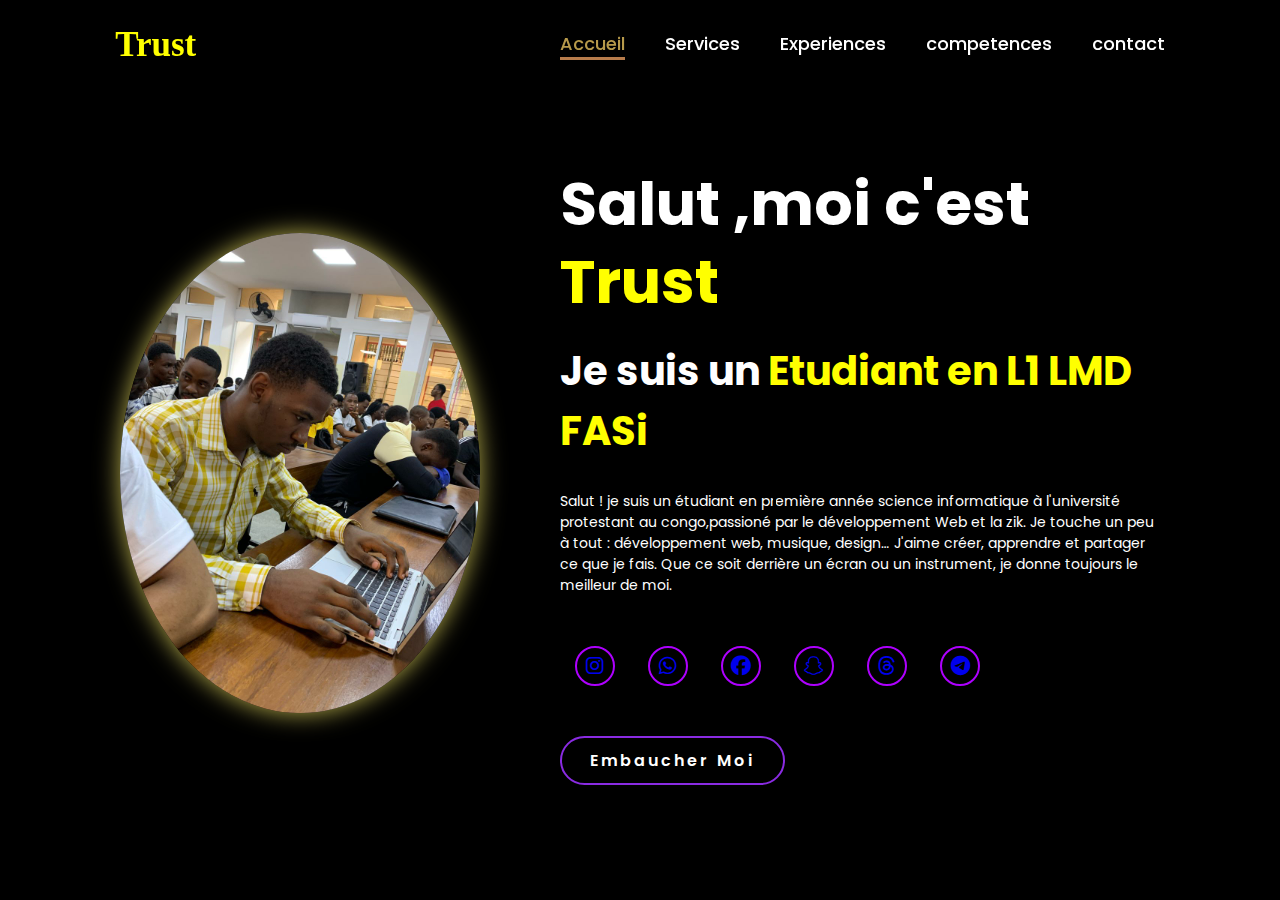
<file: index.html>
<!DOCTYPE html>
<html lang="fr">
    <head>
        <meta charset="UTF-8">
        <meta name="viewport" content="width=device-width, initial-scale=1.0">
        <link rel="stylesheet" href="style.css">
        <link rel="stylesheet"
            href="https://cdnjs.cloudflare.com/ajax/libs/font-awesome/6.5.2/css/all.min.css">
        <title>Portfolio de Trust | Développeur & Artiste</title>
    </head>
    <body>
        <header>
            <a href="#" class="logo">Trust</a>
            <button class="menu-toggle" id="menuToggle">
                <i class="fas fa-bars"></i>
            </button>
            <nav id="mainNav">
                <a href="#" class="active">Accueil</a>
                <a href="/services.html"> Services</a>
                <a href="/Experiences.html"> Experiences</a>
                <a href="/Competences.html"> competences</a>
                <a href="/contact.html"> contact</a>
            </nav>
        </header>

        <section class="home">
            <div class="home-img">
                <img src="/main.jpg" alt>
            </div>
            <div class="home-content">
                <h1>Salut ,moi c'est <span>Trust</span></h1>
                <h3 class="typing-text">Je suis un <span></span></h3>
                <p>
                    Salut ! je suis un étudiant en première année science
                    informatique
                    à l'université protestant au congo,passioné par le
                    développement Web et la zik. Je touche un peu à tout :
                    développement web, musique, design… J'aime créer, apprendre
                    et partager ce que je fais. Que ce soit derrière un écran ou
                    un instrument, je donne toujours le meilleur de moi.
                </p>

                <div class="social-icons">
                    <a
                        href="https://www.instagram.com/_the_mozart?igsh=MXN4c3VzcHB5MXFk&utm_source=qr"
                        target="_blank" class="fa-brands fa-instagram"></a>
                    <a href="https://wa.me/message/K6EADTESEAT5P1"
                        target="_blank" class="fa-brands fa-whatsapp"></a>
                    <a
                        href="https://www.facebook.com/share/16BcJf3R2X/?mibextid=wwXIfr"
                        target="_blank" class="fa-brands fa-facebook"></a>
                    <a href="https://snapchat.com/t/vHN6t8me" target="_blank"
                        class="fa-brands fa-snapchat"></a>
                    <a
                        href="https://www.threads.net/@_the_mozart?igshid=NTc4MTIwNjQ2YQ=="
                        target="_blank" class="fa-brands fa-threads"></a>
                    <a href="https://t.me/trustmozart" target="_blank"
                        class="fa-brands fa-telegram"></a>
                </div>
                <a href="mailto:trustmozqrt41@gmail.com" class="btn">Embaucher
                    Moi</a>
            </div>

        </section>

    </body>
</html>
</file>
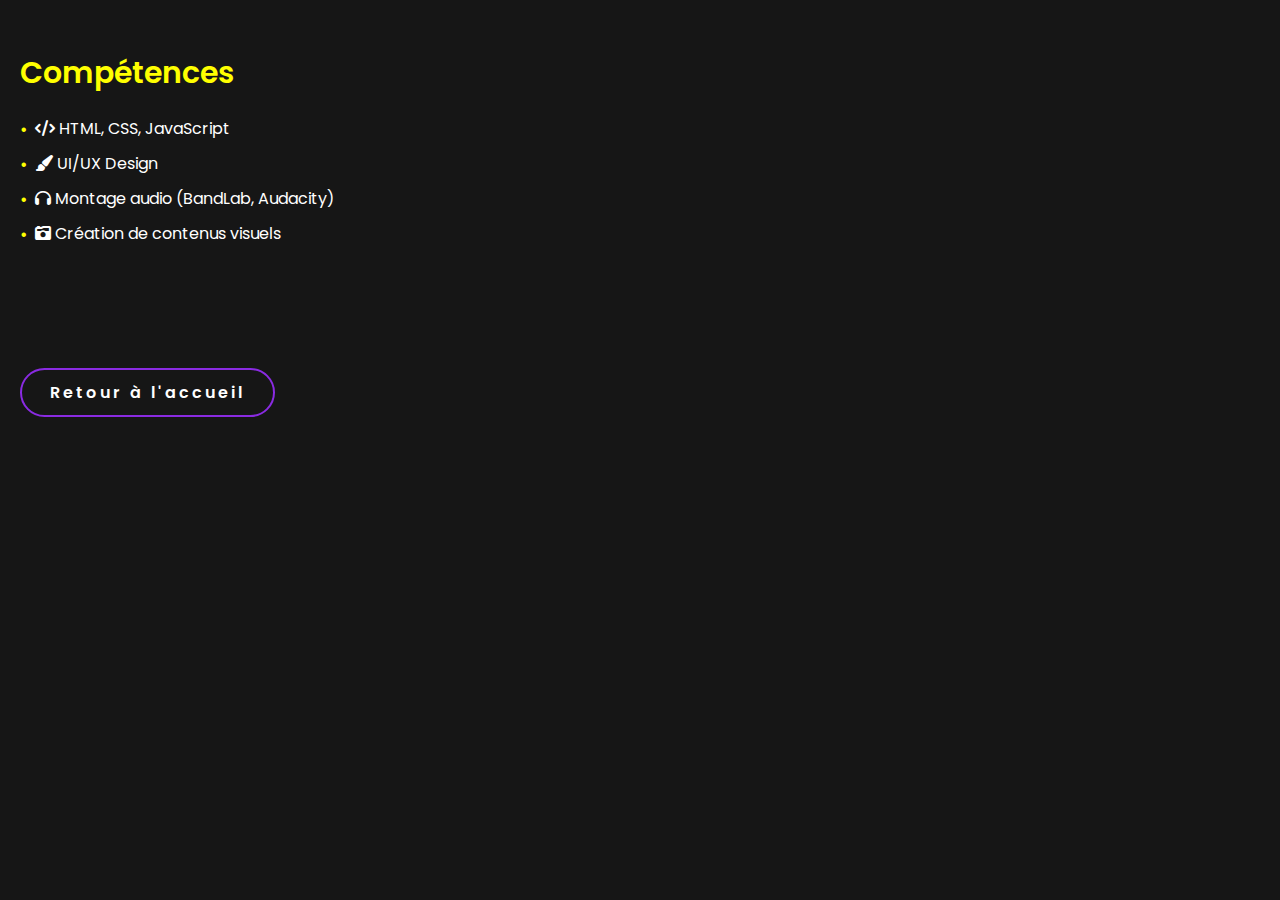
<file: Competences.html>
<!DOCTYPE html>
<html lang="fr">
    <head>
        <meta charset="UTF-8">
        <meta name="viewport" content="width=device-width, initial-scale=1.0">
        <link rel="stylesheet"
            href="https://cdnjs.cloudflare.com/ajax/libs/font-awesome/6.5.2/css/all.min.css">
        <link rel="stylesheet" href="./style.css">
        <title>Mes Compétences</title>
    </head>
    <body>
        <section class="competences" id="competences">
            <h2 class="section-title">Compétences</h2>
            <ul>
                <li><i class="fas fa-code"></i> HTML, CSS, JavaScript</li>
                <li><i class="fas fa-paint-brush"></i> UI/UX Design</li>
                <li><i class="fas fa-headphones"></i> Montage audio (BandLab,
                    Audacity)</li>
                <li><i class="fas fa-camera-retro"></i> Création de contenus
                    visuels</li>
            </ul>
            <br><br><br><br><br><br><br><a href="/index.html"
                class="btn">Retour à l'accueil</a>
        </section>

    </body>
</html>
</file>
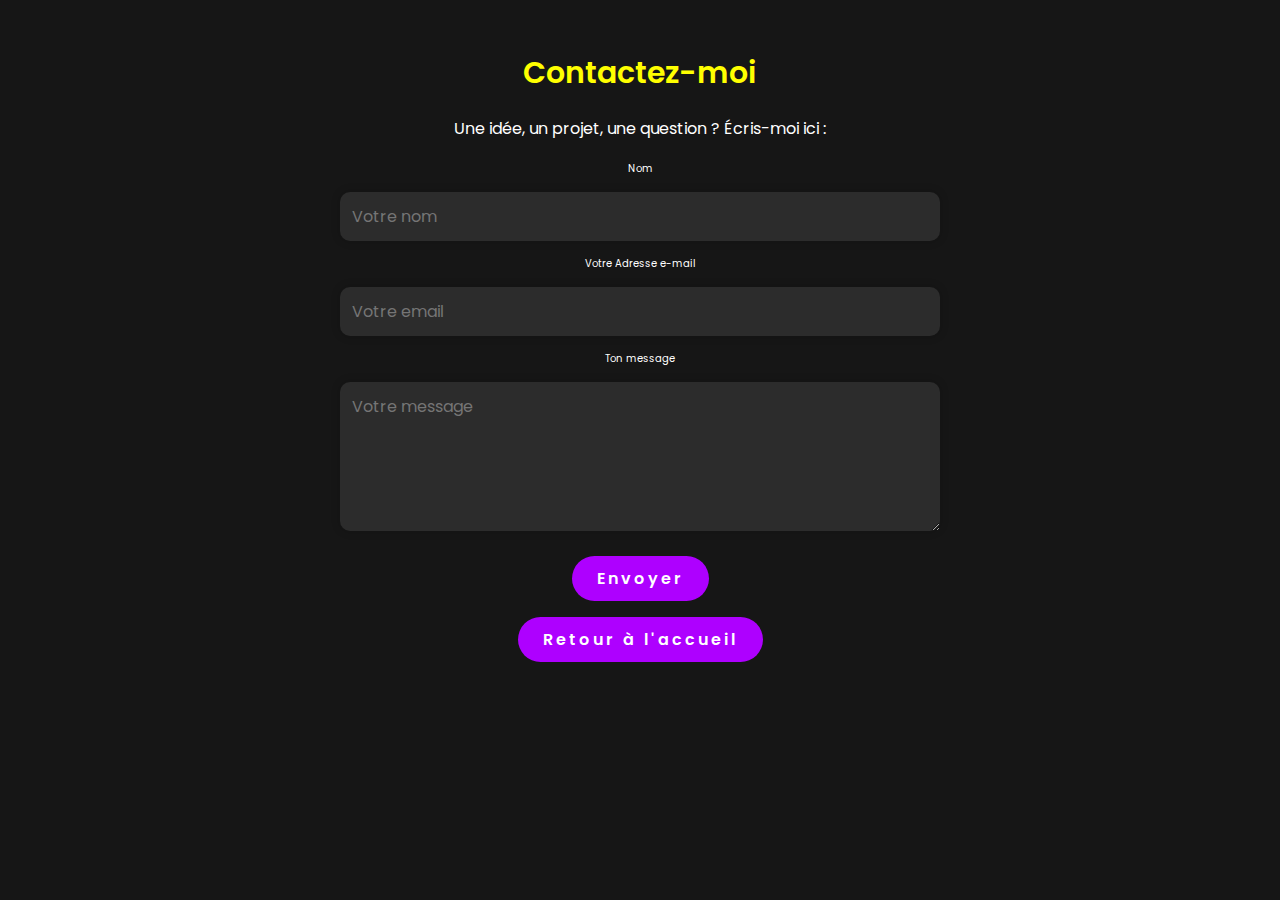
<file: contact.html>
<!DOCTYPE html>
<html lang="fr">
  <head>
    <meta charset="UTF-8" />
    <meta name="viewport" content="width=device-width, initial-scale=1.0" />
    <link rel="stylesheet" href="./style.css" />
    <title>Contact</title>
  </head>
  <body>
    <section class="contact" id="contact">
      <h2 class="section-title">Contactez-moi</h2>
      <p>Une idée, un projet, une question ? Écris-moi ici :</p>

      <form class="contact-form">
        <label for="nom">Nom</label>
        <input id="nom" type="text" placeholder="Votre nom" required>
        <label for="mail">Votre Adresse e-mail</label>
        <input id="mail" type="email" placeholder="Votre email" required>
        <label for="message">Ton message</label>
        <textarea id="message" rows="5" placeholder="Votre message"
          required></textarea>
        <button type="submit" class="btn">Envoyer</button>
      </form>
    <br><a href="index.html" class="btn">Retour à
        l'accueil</a>

    </section>

  </body>
</html>
</file>
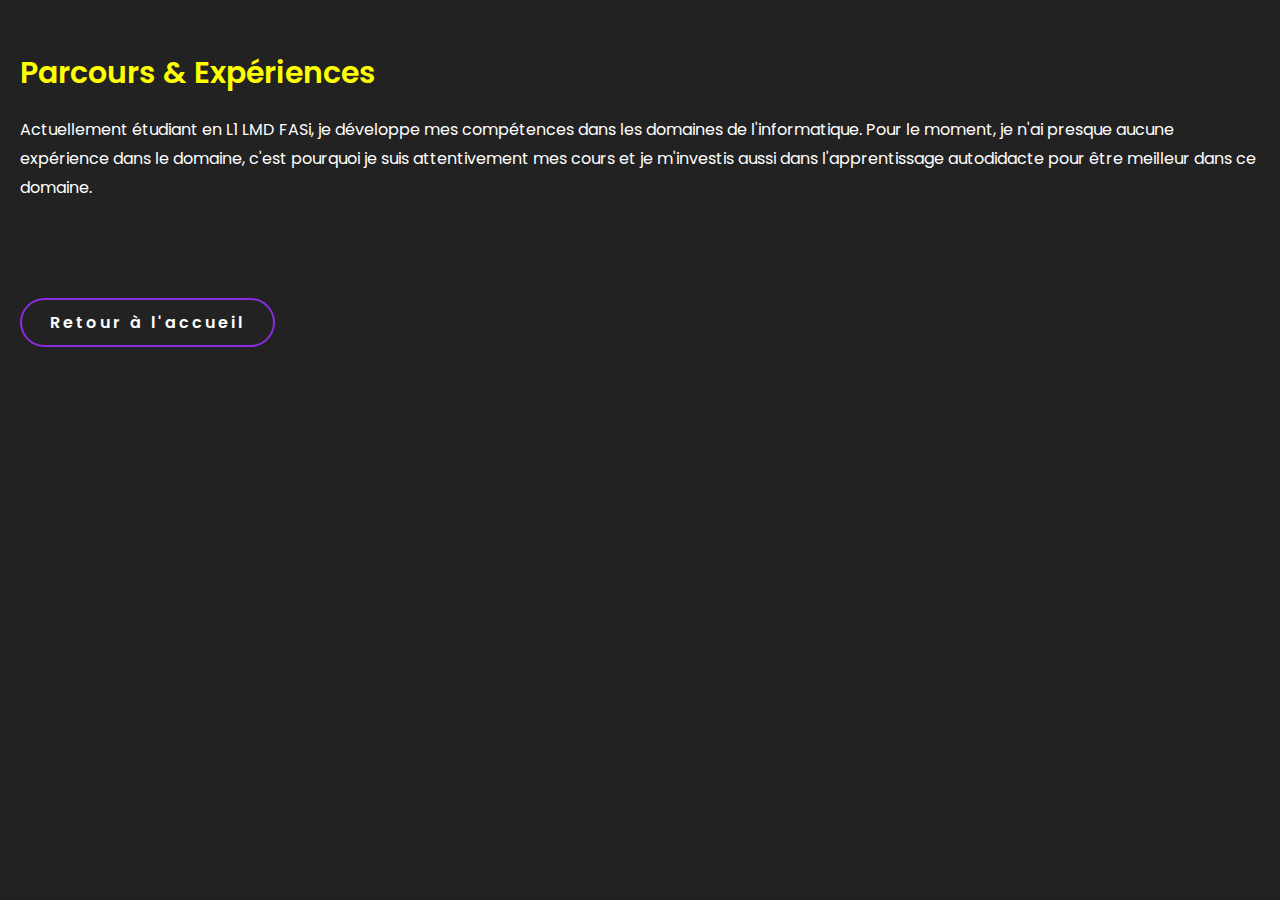
<file: Experiences.html>
<!DOCTYPE html>
<html lang="fr">
    <head>
        <meta charset="UTF-8">
        <meta name="viewport" content="width=device-width, initial-scale=1.0">
        <link rel="stylesheet" href="./style.css">
        <title>Mon Expériences</title>
    </head>
    <body>
        <section class="experiences" id="experiences">
            <h2 class="section-title">Parcours & Expériences</h2>
            <p>Actuellement étudiant en L1 LMD FASi, je développe mes
                compétences dans les domaines de l'informatique. Pour le moment,
                je n'ai presque aucune expérience dans le domaine, c'est
                pourquoi je suis attentivement mes cours et je m'investis aussi
                dans l'apprentissage autodidacte pour être meilleur dans ce
                domaine.</p>
            <br><br><br><br><br><br><a href="index.html"
                class="btn">Retour à l'accueil</a>
        </section>

    </body>
</html>
</file>
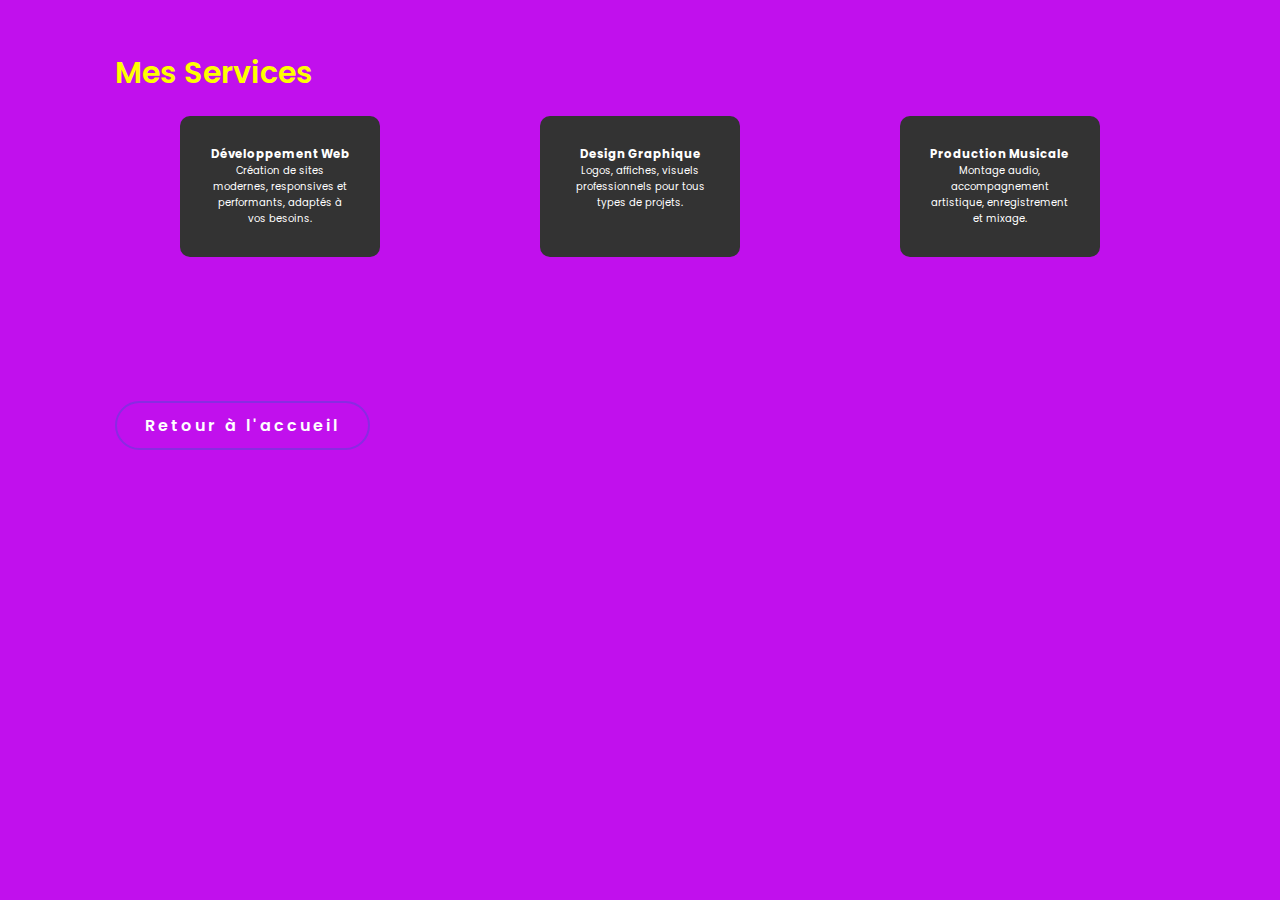
<file: services.html>
<!DOCTYPE html>
<html lang="fr">
    <head>
        <meta charset="UTF-8">
        <meta name="viewport" content="width=device-width, initial-scale=1.0">
        <link rel="stylesheet" href="./style.css">
        <title>Mes Services</title>
    </head>
    <body>
        <section class="services" id="services">
            <h2 class="section-title">Mes Services</h2>
            <div class="services-container">
                <div class="service-box">
                    <i class="fas fa-code"></i>
                    <h3>Développement Web</h3>
                    <p>Création de sites modernes, responsives et performants,
                        adaptés à vos besoins.</p>
                </div>
                <div class="service-box">
                    <i class="fas fa-paint-brush"></i>
                    <h3>Design Graphique</h3>
                    <p>Logos, affiches, visuels professionnels pour tous types
                        de projets.</p>
                </div>
                <div class="service-box">
                    <i class="fas fa-music"></i>
                    <h3>Production Musicale</h3>
                    <p>Montage audio, accompagnement artistique, enregistrement
                        et mixage.</p>
                </div>
            </div>
            <br><br><br><br><br><br><br><br><br><a href="index.html"
                class="btn">Retour à l'accueil</a>
        </section>

    </body>
</html>
</file>
<file: style.css>
@import url('https://fonts.googleapis.com/css2?family=Poppins:wght@100;200;300;400;500;600&display=swap');

* {
    margin: 0;
    padding: 0;
    box-sizing: border-box;
    text-decoration: none;
    border: none;
    outline: none;
    font-family: 'poppins', sans-serif;
}

html {
    font-size: 62.5%;
    scroll-behavior: smooth;
}


body {
    width: 100%;
    height: 100vh;
    overflow: hidden;
    background-color: rgb(193, 16, 237);
    color: white;

}

header {
    margin-top: 25px;
    position: fixed;
    top: 0;
    left: 0;
    width: 100%;
    background-color: transparent;
    filter: drop-shadow(0 0 10px black);
    display: flex;
    justify-content: space-between;
    align-items: center;
    z-index: 100;
    padding: 0 9%;

}
.menu-toggle {
    display: none;
    background: none;
    border: none;
    color: white;
    font-size: 2.5rem;
    cursor: pointer;
    z-index: 101;
}
nav {
    display: flex;
}

.logo {
    font-size: 3.5rem;
    color: yellow;
    font-weight: 800;
    cursor: pointer;
    transition: 0.5s ease;
    font-family: 'Wide Latin';
}

.logo:hover {
    transform: scale(1.1);

}


nav a {
    font-size: 1.8rem;
    color: white;
    margin-left: 4rem;
    font-weight: 500;
    transition: 0.3s ease;
}

nav a:hover,
nav a.active {
    color: #b79a4b;
    border-bottom: 3px solid #b77c4b;
}

/* @media(max-width:995px) {
    nav {
        position: absolute;
        display: none;
        top: 100%;
        right: 0;
        width: 40%;
        border-left: 3px solid#b7ae4b;
        border-bottom: 3px solid#b7b34b;
        border-bottom-left-radius: 2rem;
        padding: 1rem solid;
        background-color: #161616;
        border-top: 0.1rem solid black;
    }

    nav.active {
        display: block;
    }

    nav a {
        display: block;
        font-size: 2rem;
        margin: 3rem;
    }

    nav a:hover,
    nav a.active {
        padding: 1rem;
        border-radius: 0.5rem;
        border-bottom: 0.5;
        border-bottom: 0.5rem solid #b79e4b;
    }
} */
@media(max-width: 768px) {
    .menu-toggle {
        display: block;
    }
    
    nav {
        position: fixed;
        top: 0;
        right: -100%;
        width: 80%;
        height: 100vh;
        background-color: #161616;
        flex-direction: column;
        align-items: center;
        justify-content: center;
        transition: right 0.3s ease;
        z-index: 100;
    }
    
    nav.active {
        right: 0;
    }
    
    nav a {
        margin: 1.5rem 0;
        font-size: 2rem;
    }
    
    .menu-toggle.active {
        position: fixed;
        right: 9%;
        color: yellow;
    }
}


section {
    min-height: 100vh;
    padding: 5rem 9% 5rem;
}

.home {
    display: flex;
    justify-content: center;
    align-items: center;
    gap: 8rem;
    background-color: black;
    padding: 10rem 9% 5rem;
}
.home-content {
    display: flex;
    flex-direction: column;
    justify-content: center;
    align-items: flex-start;
    gap: 2rem;
    max-width: 600px;
}


.home .home-content h1 {
    font-size: 6rem;
    font-weight: 700;
    line-height: 1.3;
}

span {
    color: yellow;
}

.home-content h3 {
    font-size: 4rem;
    margin-bottom: 1rem;
    font-weight: 700;

}

.home-content p {
    font-size: 1.4rem;
    animation: fadeIn 1.5s ease-in-out;
}

.home-img {
    border-radius: 50%;
}

.home-img img {
    position: relative;
    width: 40vh;
    border-radius: 50%;
    box-shadow: 0 0 25px #b7ae4b;
    cursor: pointer;
    transition: 0.2s linear;
}

.home-img img:hover {
    transform: scale(1.05);
}

.social-icons a {
    display: inline-flex;
    justify-content: center;
    align-items: center;
    width: 4rem;
    height: 4rem;
    background-color: transparent;
    border: 0.2rem solid rgb(174, 0, 255);
    font-size: 2rem;
    border-radius: 50%;
    margin: 3rem 1.5rem 3rem;
    transition: 0.3s ease;
}

.social-icons a:hover {
    color: white;
    transform: scale(1.3);
    background-color: blueviolet;
    box-shadow: 0 0 25px blueviolet;

}

.btn {
    display: inline-block;
    padding: 1rem 2.8rem;
    border-radius: 4rem;
    font-size: 1.6rem;
    color: white;
    letter-spacing: 0.3rem;
    font-weight: 600;
    border: 2px solid blueviolet;
    transition: 0.3s ease;
    cursor: pointer;
}

.btn:hover {
    transform: scale(1.03);
    background-color: blueviolet;
    color: #161616;
    box-shadow: 0 0 25px;
}


.typing-text {
    font-size: 34px;
    font-weight: 600;
    min-width: 280px;
}

.typing-text span {
    position: relative;
}

.typing-text span::before {
    content: "Etudiant en L1 LMD FASi";
    color: yellow;
    animation: words 20s infinite;

}

.typing-text span::after {
    content: "";
    background-color: #161616;
    position: absolute;
    width: calc(100% +8px);
    height: 100%;
    border-left: 3px solid black;
    right: -8px;
    animation: cursor 0.6s infinite;
}

@keyframes cursor {
    to {
        border-left: 3px solid yellow;
    }
}

@keyframes words {

    0%,
    20% {
        content: " Developpeur ";
    }

    21%,
    40% {
        content: "web designer";
    }

    61%,
    80% {
        content: "Musicien/Intrumentiste";
    }

    81%,
    100% {
        content: "Artiste/Danseur,etc";
    }
}

@media (max-width:1000px) {
    .home {
        gap: 4rem;
    }
}

@media (max-width:995px) {
    .home {
        flex-direction: column;
        margin: 0;
        padding: 10rem 5% 5rem;
        gap: 3rem;
        text-align: center;
    }

    .home .home-content h3 {
        font-size: 2.5rem;
    }

    .home-content h1 {
        font-size: 4rem;
        margin-top: 2rem;
    }

    .home-img img {
        width: 70vw;
        max-width: 300px;
        min-width: 250px;
        margin-top: 2rem;
    }
    .home-content p {
        font-size: 1.6rem;
        padding: 0 1rem;
    }
    .social-icons {
        justify-content: center;
    }
}

@keyframes fadeIn {
    0% {
        opacity: 0;
        transform: translateY(20px);
    }

    100% {
        opacity: 1;
        transform: translateY(0);
    }
}
@media(max-width: 768px) {
    header .logo {
        font-size: 3rem;
    }

    nav a {
        font-size: 1.4rem;
    }

    section#home {
        flex-direction: column;
        gap: 2rem;
    }

    section#services .services-container {
        flex-direction: column;
        gap: 2rem;
    }
}
@media(max-width: 480px){
    .home .home-content h1 {
        font-size: 1rem;
    }
    .home-content h3 {
        font-size: 1rem;
    }
    .home-content p {
        font-size: 1.4rem;
    } 

}

section#services h2 {
    font-size: 3rem;
    font-weight: 600;
    margin-bottom: 2rem;
    color: yellow;
}

section#services .services-container {
    display: flex;
    justify-content: space-around;
    gap: 3rem;
}

section#services .service-box {
    background-color: #333;
    padding: 3rem;
    border-radius: 1rem;
    width: 20rem;
    text-align: center;
    color: white;
    transition: 0.3s;
}

section#services .service-box i {
    font-size: 3rem;
    margin-bottom: 1.5rem;
}

section#services .service-box:hover {
    background-color: #444;
    transform: scale(1.05);
}


section#competences {
    padding: 5rem 2rem;
    background-color: #161616;
}

section#competences h2 {
    font-size: 3rem;
    font-weight: 600;
    margin-bottom: 2rem;
    color: yellow;
}

section#competences ul {
    list-style-type: none;
    padding: 0;
    color: white;
}

section#competences li {
    font-size: 1.6rem;
    margin-bottom: 1rem;
    padding-left: 1.5rem;
    position: relative;
}

section#competences li::before {
    content: "•";
    position: absolute;
    left: 0;
    color: yellow;
    font-size: 1.8rem;
}


section#experiences {
    padding: 5rem 2rem;
    background-color: #222;
}

section#experiences h2 {
    font-size: 3rem;
    font-weight: 600;
    margin-bottom: 2rem;
    color: yellow;
}

section#experiences p {
    font-size: 1.6rem;
    line-height: 1.8;
    color: white;
}


section#contact {
    padding: 5rem 2rem;
    background-color: #161616;
    text-align: center;

}

section#contact h2 {
    font-size: 3rem;
    font-weight: 600;
    margin-bottom: 2rem;
    color: yellow;
}

section#contact p {
    font-size: 1.6rem;
    color: white;
    margin-bottom: 2rem;
}

section#contact .btn {
    padding: 1rem 2.5rem;
    border-radius: 4rem;
    font-size: 1.6rem;
    color: white;
    background-color: #ae00ff;
    border: none;
    cursor: pointer;
    transition: 0.3s;
}

section#contact .btn:hover {
    color: #161616;
    box-shadow: 0 0 15px rgba(174, 0, 255, 0.6);
}

.contact-form {
    display: flex;
    flex-direction: column;
    align-items: center;
    gap: 1.5rem;
    max-width: 600px;
    margin: 0 auto;
}

.contact-form input,
.contact-form textarea {
    width: 100%;
    padding: 1.2rem;
    font-size: 1.6rem;
    border: none;
    border-radius: 1rem;
    background-color: #2c2c2c;
    color: white;
    box-shadow: 0 0 10px rgba(0, 0, 0, 0.2);
    transition: 0.3s;
}

.contact-form input:focus,
.contact-form textarea:focus {
    outline: none;
    background-color: #3a3a3a;
    box-shadow: 0 0 10px blueviolet;
}

.contact-form button {
    margin-top: 1rem;
}
</file>
